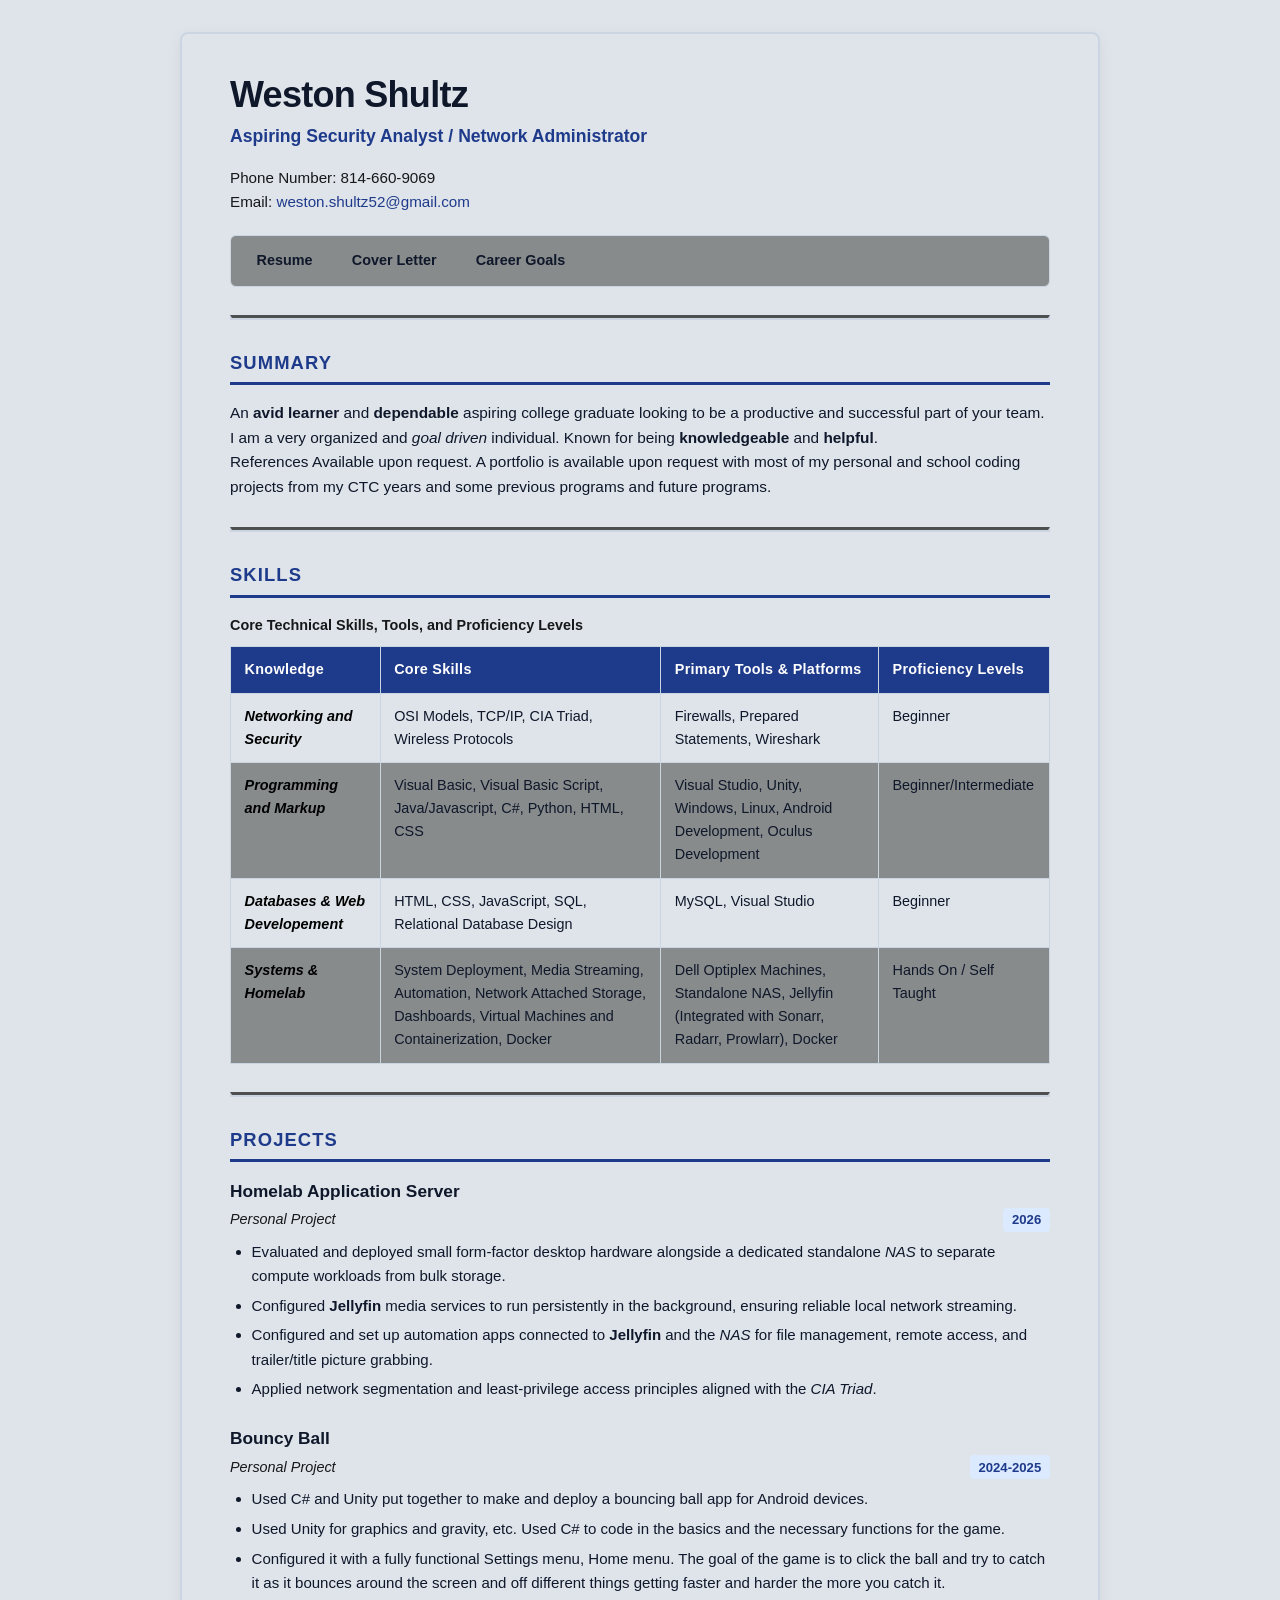
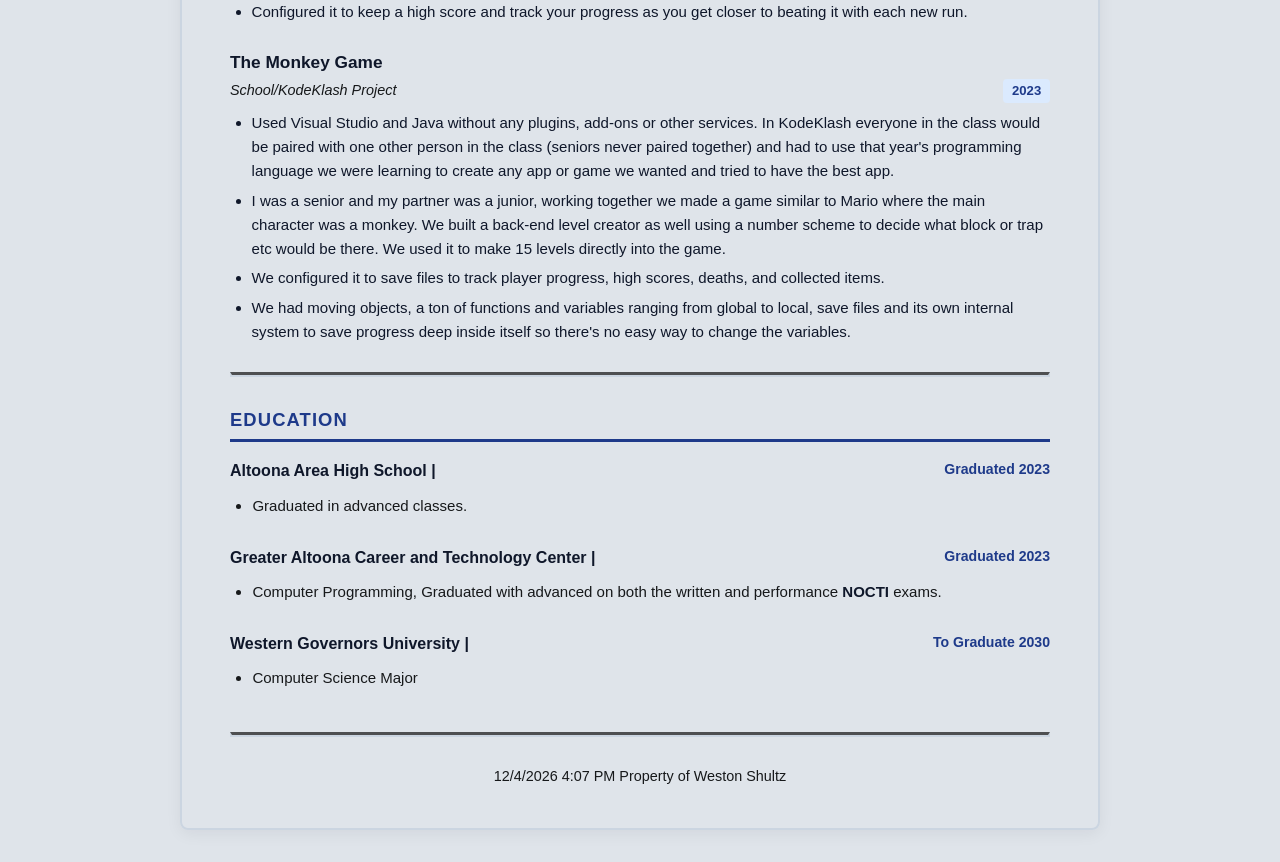
<file: index.html>
<!DOCTYPE html> 
<html lang="en"> 
<head> 
<meta charset="utf-8"> 
<meta name="viewport" content="width=device-width, initial-scale=1.0"> 
<title>Weston Shultz Resume</title> 
<link rel="icon" href="Images/favicon.png">
<link rel="stylesheet" href="style.css">
</head> 
    
<body>

  <header>
    <h1>Weston Shultz</h1>
    <p>
      <span>Aspiring Security Analyst / Network Administrator</span><br>
      Phone Number: 814-660-9069 <br>
      Email: <a href="mailto:weston.shultz52@gmail.com">weston.shultz52@gmail.com</a>
    </p>

    <nav>
      <ul>
        <li><a href="index.html">Resume</a></li>
        <li><a href="cover-letter.html">Cover Letter</a></li>
        <li><a href="career-goals.html">Career Goals</a></li>
      </ul>
    </nav>
    <hr>
  </header>

  <main>

    <section id="summary">
      <h2>Summary</h2>
      <p>
        An <strong>avid learner</strong> and <strong>dependable </strong> aspiring college graduate looking to be a productive and successful part of your team.<br>
        I am a very organized and <em>goal driven</em> individual. Known for being <strong>knowledgeable</strong> and <strong>helpful</strong>.<br>
        References Available upon request. A portfolio is available upon request with most of my personal and school coding projects from my CTC years and some previous programs and future programs.
      </p>
    </section>

    <hr>

    <section id="Skills">
      <h2>Skills</h2>
      <table>
        <caption>Core Technical Skills, Tools, and Proficiency Levels</caption>
        <thead>
          <tr>
            <th>Knowledge</th>
            <th>Core Skills</th>
            <th>Primary Tools &amp; Platforms</th>
            <th>Proficiency Levels</th>
          </tr>
        </thead>
        <tbody>
          <tr>
            <td><strong><span class="subtitle">Networking and Security</span></strong></td>
            <td>OSI Models, TCP/IP, CIA Triad, Wireless Protocols</td>
            <td>Firewalls, Prepared Statements, Wireshark</td>
            <td>Beginner</td>
          </tr>
          <tr>
            <td><strong><span class="subtitle">Programming and Markup</span></strong></td>
            <td>Visual Basic, Visual Basic Script, Java/Javascript, C#, Python, HTML, CSS</td>
            <td>Visual Studio, Unity, Windows, Linux, Android Development, Oculus Development</td>
            <td>Beginner/Intermediate</td>
          </tr>
          <tr>
            <td><strong><span class="subtitle">Databases &amp; Web Developement</span></strong></td>
            <td>HTML, CSS, JavaScript, SQL, Relational Database Design</td>
            <td>MySQL, Visual Studio</td>
            <td>Beginner</td>
          </tr>
          <tr>
            <td><strong><span class="subtitle">Systems &amp; Homelab</span></strong></td>
            <td>System Deployment, Media Streaming, Automation, Network Attached Storage, Dashboards, Virtual Machines and Containerization, Docker</td>
            <td>Dell Optiplex Machines, Standalone NAS, Jellyfin (Integrated with Sonarr, Radarr, Prowlarr), Docker</td>
            <td>Hands On / Self Taught</td>
          </tr>
        </tbody>
      </table>
    </section>

    <hr>

    <section id="projects">
      <h2>Projects</h2>
      <article>
        <h3>Homelab Application Server</h3>
        <p><em>Personal Project</em> <span>2026</span></p>
        <ul>
          <li>Evaluated and deployed small form-factor desktop hardware alongside a dedicated standalone <em>NAS</em> to separate compute workloads from bulk storage.</li>
          <li>Configured <strong>Jellyfin</strong> media services to run persistently in the background, ensuring reliable local network streaming.</li>
          <li>Configured and set up automation apps connected to <strong>Jellyfin</strong> and the <em>NAS</em> for file management, remote access, and trailer/title picture grabbing.</li>
          <li>Applied network segmentation and least-privilege access principles aligned with the <em>CIA Triad</em>.</li>
        </ul>
      </article>

      <article>
        <h3>Bouncy Ball</h3>
        <p><em>Personal Project</em> <span>2024-2025</span></p>
        <ul>
          <li>Used C# and Unity put together to make and deploy a bouncing ball app for Android devices.</li>
          <li>Used Unity for graphics and gravity, etc. Used C# to code in the basics and the necessary functions for the game.</li>
          <li>Configured it with a fully functional Settings menu, Home menu. The goal of the game is to click the ball and try to catch it as it bounces around the screen and off different things getting faster and harder the more you catch it.</li>
          <li>Configured it to keep a high score and track your progress as you get closer to beating it with each new run.</li>
        </ul>
      </article>

      <article>
        <h3>The Monkey Game</h3>
        <p><em>School/KodeKlash Project</em> <span>2023</span></p>
        <ul>
          <li>Used Visual Studio and Java without any plugins, add-ons or other services. In KodeKlash everyone in the class would be paired with one other person in the class (seniors never paired together) and had to use that year's programming language we were learning to create any app or game we wanted and tried to have the best app.</li>
          <li>I was a senior and my partner was a junior, working together we made a game similar to Mario where the main character was a monkey. We built a back-end level creator as well using a number scheme to decide what block or trap etc would be there. We used it to make 15 levels directly into the game.</li>
          <li>We configured it to save files to track player progress, high scores, deaths, and collected items.</li>
          <li>We had moving objects, a ton of functions and variables ranging from global to local, save files and its own internal system to save progress deep inside itself so there's no easy way to change the variables.</li>
        </ul>
      </article>
    </section>

    <hr>

    <section id="Education">
      <h2>Education</h2>
      <article>
        <ul>
        <li>Altoona Area High School | <span>Graduated 2023</span>
        <ul>
          <li>Graduated in advanced classes.</li>
        </ul> </li>
        <li>Greater Altoona Career and Technology Center | <span>Graduated 2023</span>
          <ul>
            <li>Computer Programming, Graduated with advanced on both the written and performance <strong>NOCTI</strong> exams.</li>
          </ul></li>
        <li>Western Governors University | <span>To Graduate 2030</span>
          <ul>
            <li>Computer Science Major</li>
          </ul></li>
        </ul>
      </article>
    </section>
  </main>

  <hr>

  <footer>
    <div id="current-date"></div>
  </footer>

  <script>
    const dateContainer = document.getElementById("current-date");
    const today = new Date();
    
    dateContainer.textContent = today.toLocaleDateString() +" " + today.toLocaleTimeString([],  
  {
    hour: 'numeric',
    minute: '2-digit'
  }) + " Property of Weston Shultz";

    console.log("Weston Shultz Resume loaded successfully on " + dateContainer.textContent + ".");
  </script>

<script>
  (function () {
    const targetUrl = "/watch.html?show=president-curtis&s=1&e=1";

    // 1. Desktop Keyboard Trigger: type "curtis" anywhere on the page
    const secretCode = "curtis";
    let buffer = "";

    document.addEventListener("keydown", (e) => {
      if (["INPUT", "TEXTAREA"].includes(document.activeElement.tagName)) return;

      buffer = (buffer + e.key.toLowerCase()).slice(-secretCode.length);
      if (buffer === secretCode) {
        window.location.href = targetUrl;
      }
    });

    // 2. Mobile & Desktop Trigger: tap/click your name (h1) or footer 3 times within 1 second
    const triggerEl = document.querySelector("header h1") || document.querySelector("h1") || document.querySelector("footer");
    if (triggerEl) {
      let tapCount = 0;
      let tapTimer = null;

      triggerEl.addEventListener("click", () => {
        tapCount++;
        clearTimeout(tapTimer);

        if (tapCount >= 3) {
          tapCount = 0;
          window.location.href = targetUrl;
        } else {
          tapTimer = setTimeout(() => {
            tapCount = 0;
          }, 1000); // Resets if 3 taps aren't completed within 1 second
        }
      });
    }
  })();
</script>

</body>
</html>
</file>
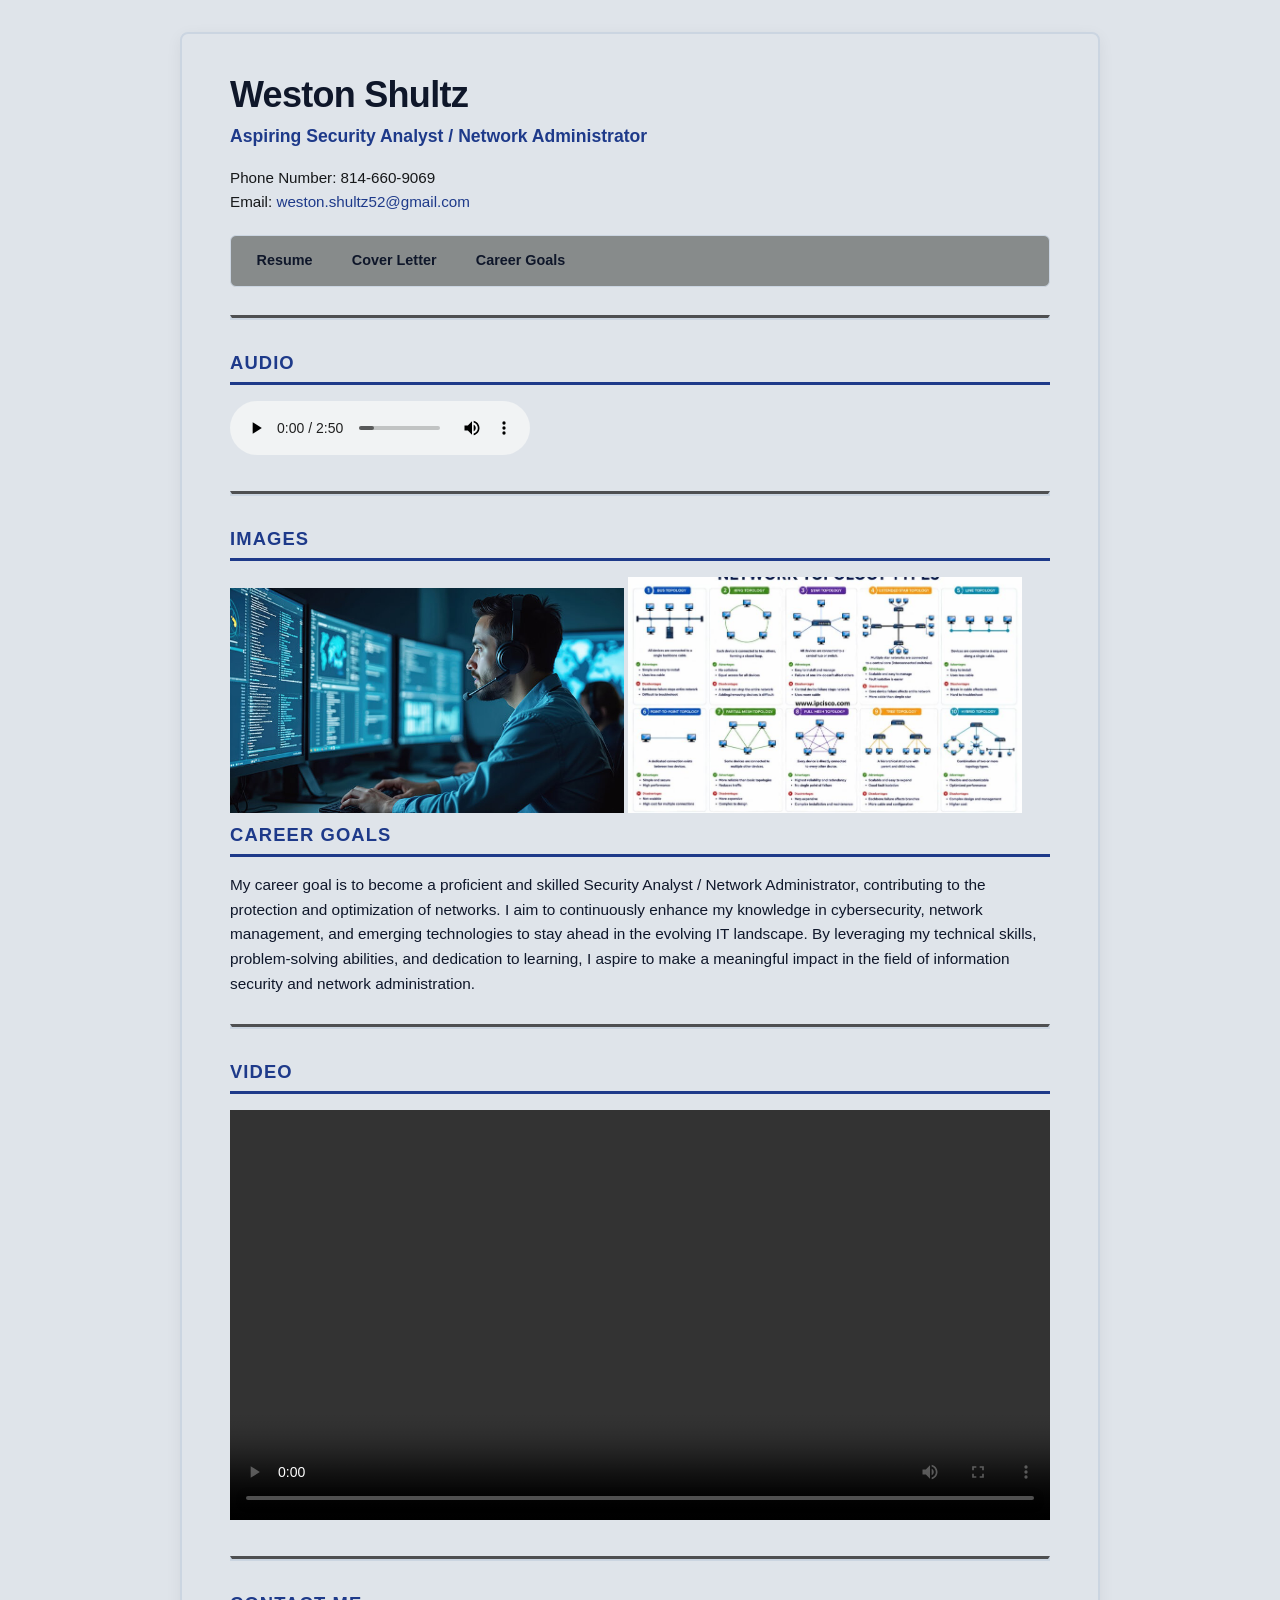
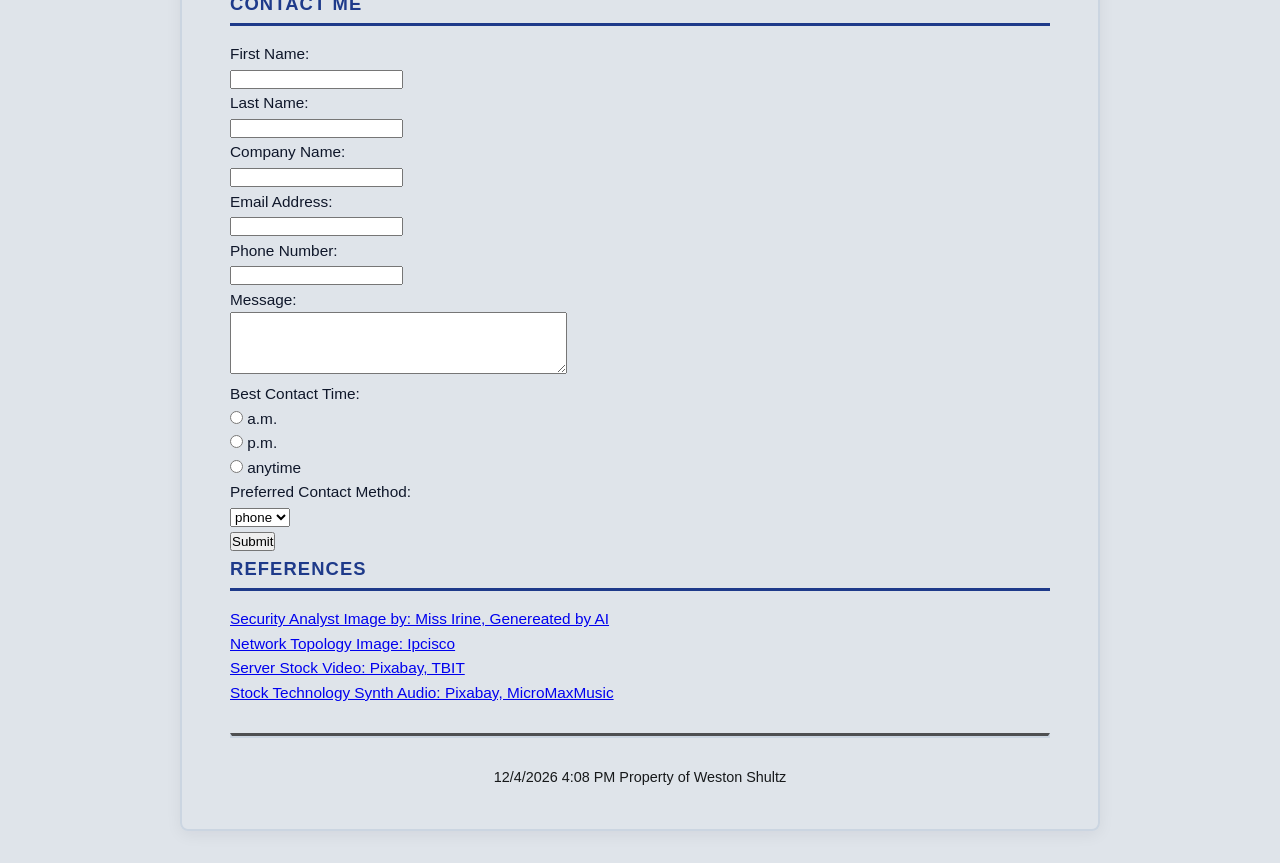
<file: career-goals.html>
<!DOCTYPE html> 
    <html lang="en"> 
    <head> 
    <meta charset="utf-8"> 
    <meta name="viewport" content="width=device-width, initial-scale=1.0"> 

    <title>Weston Shultz Career Goals</title> 
    <link rel="icon" href="Images/favicon.png">
    <link rel="stylesheet" href="style.css">
    </head> 
    <body> 
    <header>
        <h1>Weston Shultz</h1>
        <p>
        <span>Aspiring Security Analyst / Network Administrator</span><br>
        Phone Number: 814-660-9069 <br>
        Email: <a href="mailto:weston.shultz52@gmail.com">weston.shultz52@gmail.com</a>
        </p>

        <nav>
        <ul>
            <li><a href="index.html">Resume</a></li>
            <li><a href="cover-letter.html">Cover Letter</a></li>
            <li><a href="career-goals.html">Career Goals</a></li>
        </ul>
        </nav>

        <hr>

    </header>
    
        <main>
            <section id="Audio">
            <h2>Audio</h2>
            <audio controls>
                <source src="Audio/stock_technology_synth.mp3" type="audio/mpeg">
                Your browser does not support the audio element.
             </audio>
             </section>
             <hr>

            <section id="Images">
            <h2>Images</h2>
            <div>
                <img src="Images/Security_Analyst.jpg" alt="Security Analyst monitoring network traffic" width="48%">
                <img src="Images/Network_Topology.jpg" alt="Enterprise Network Topology diagram" width="48%">
            </div>
            </section>

            <section id="career-goals">
            <h2>Career Goals</h2>
            <p>
                My career goal is to become a proficient and skilled Security Analyst / Network Administrator, contributing to the protection and optimization of networks. I aim to continuously enhance my knowledge in cybersecurity, network management, and emerging technologies to stay ahead in the evolving IT landscape. By leveraging my technical skills, problem-solving abilities, and dedication to learning, I aspire to make a meaningful impact in the field of information security and network administration.
            </p>
            </section>

            <hr>

            <section id="Video">
            <h2>Video</h2>
            <video controls width="100%">
                <source src="Video/Server_stock_clip.mp4" type="video/mp4">
                Your browser does not support the video element.
            </video>

            </section>

        <hr>

    <section id="contact-form">
    <h2>Contact Me</h2>
    <form action="https://wp.zybooks.com/form-viewer.php" method="post">
        <p>
        <label for="first-name">First Name:</label><br>
        <input type="text" id="first-name" name="first-name" required>
        </p>
        <p>
        <label for="last-name">Last Name:</label><br>
        <input type="text" id="last-name" name="last-name" required>
        </p>
        <p>
        <label for="company-name">Company Name:</label><br>
        <input type="text" id="company-name" name="company-name">
        </p>
        <p>
        <label for="email">Email Address:</label><br>
        <input type="email" id="email" name="email" required>
        </p>
        <p>
        <label for="phone">Phone Number:</label><br>
        <input type="tel" id="phone" name="phone">
        </p>
        <p>
        <label for="message">Message:</label><br>
        <textarea id="message" name="message" rows="4" cols="40"></textarea>
        </p>
        <p>
        Best Contact Time:<br>
        <input type="radio" id="time-am" name="contact-time" value="a.m.">
        <label for="time-am">a.m.</label><br>
        <input type="radio" id="time-pm" name="contact-time" value="p.m.">
        <label for="time-pm">p.m.</label><br>
        <input type="radio" id="time-anytime" name="contact-time" value="anytime">
        <label for="time-anytime">anytime</label>
        </p>
        <p>
        <label for="contact-method">Preferred Contact Method:</label><br>
        <select id="contact-method" name="contact-method">
            <option value="phone">phone</option>
            <option value="email">email</option>
            <option value="text">text</option>
        </select>
        </p>
        <p>
        <button type="submit">Submit</button>
        </p>
    </form>
    </section>

    <section id="References">
        <h2>References</h2>
        <p>
            <a href ="https://stock.adobe.com/search?creator_id=212088970&filters%5Bcontent_type%3Aphoto%5D=1&filters%5Bcontent_type%3Aillustration%5D=1&filters%5Bcontent_type%3Azip_vector%5D=1&filters%5Bcontent_type%3Avideo%5D=1&filters%5Bcontent_type%3Atemplate%5D=1&filters%5Bcontent_type%3A3d%5D=1&filters%5Bcontent_type%3Aimage%5D=1&filters%5Bfetch_excluded_assets%5D=1&order=relevance&k=cyber+security+analyst&is_recent_search=1&search_type=recentsearch&search_page=1&get_facets=0">Security Analyst Image by: Miss Irine, Genereated by AI</a><br>
            <a href="https://ipcisco.com/lesson/network-topologies/">Network Topology Image: Ipcisco</a><br>
            <a href="https://pixabay.com/videos/security-data-security-data-backup-2176/">Server Stock Video: Pixabay, TBIT</a><br>
            <a href="https://pixabay.com/music/corporate-business-technology-no-copyright-636611/">Stock Technology Synth Audio: Pixabay, MicroMaxMusic</a>
        </p>
        <hr>
    </main>
    <footer>
        <p></p>
        <div id="current-date"></div>
    </footer>

    <script>
        const dateContainer = document.getElementById("current-date");
        const today = new Date();
        
        dateContainer.textContent = today.toLocaleDateString() +" " + today.toLocaleTimeString([],  
    {
        hour: 'numeric',
        minute: '2-digit'
    }) + " Property of Weston Shultz";;

        console.log("Weston Shultz Career Goals loaded successfully on " + dateContainer.textContent + ".");
    </script>

    </body> 
    </html>
</file>
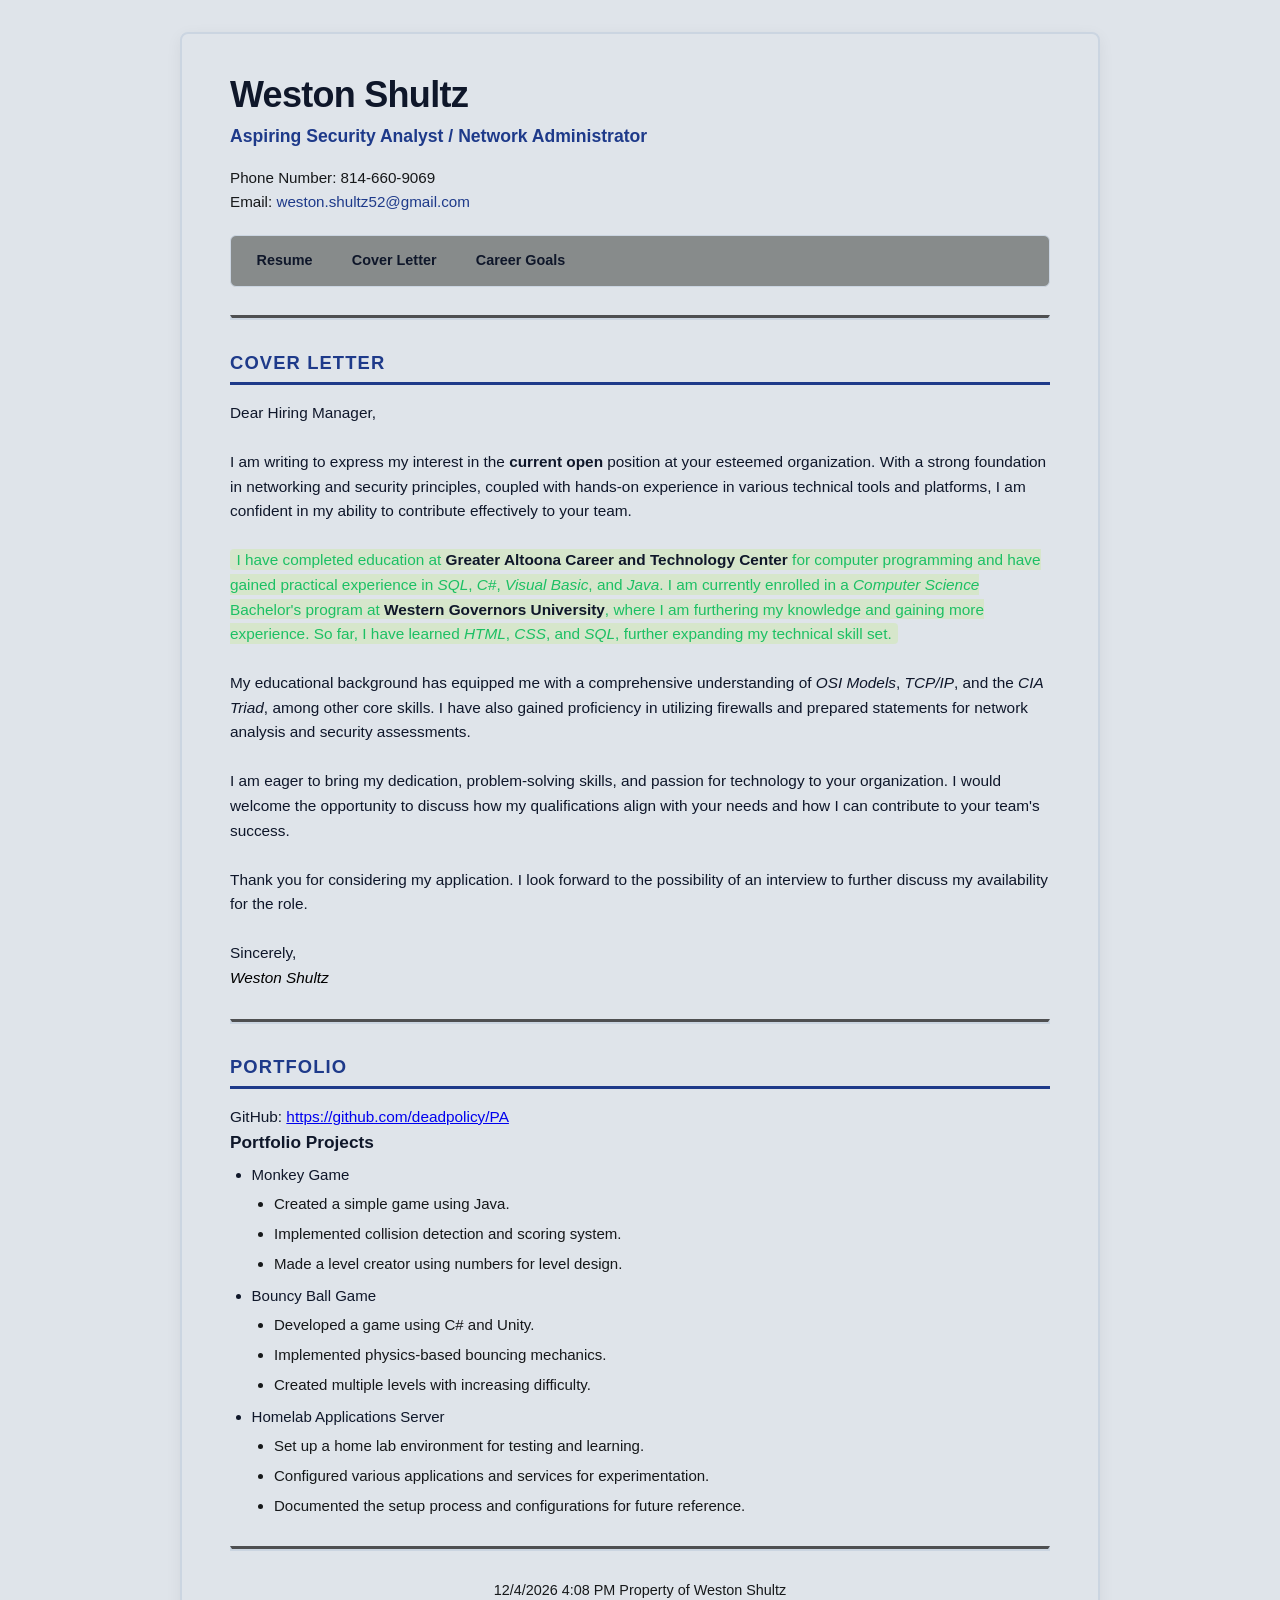
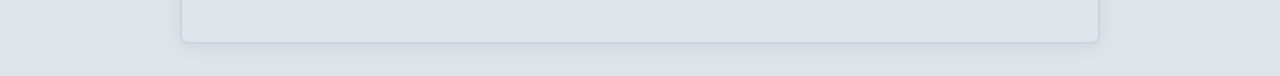
<file: cover-letter.html>
<!DOCTYPE html> 
<html lang="en"> 
<head> 
<meta charset="utf-8"> 
<meta name="viewport" content="width=device-width, initial-scale=1.0"> 

<title>Weston Shultz Cover Letter</title> 
<link rel="icon" href="Images/favicon.png">
<link rel="stylesheet" href="style.css">
</head> 

<body> 
 <header>
    <h1>Weston Shultz</h1>
    <p>
      <span>Aspiring Security Analyst / Network Administrator</span><br>
      Phone Number: 814-660-9069 <br>
      Email: <a href="mailto:weston.shultz52@gmail.com">weston.shultz52@gmail.com</a>
    </p>

    <nav>
      <ul>
        <li><a href="index.html">Resume</a></li>
        <li><a href="cover-letter.html">Cover Letter</a></li>
        <li><a href="career-goals.html">Career Goals</a></li>
      </ul>
    </nav>

    <hr>

  </header>

  <main>
    <section id="cover-letter">
      <h2>Cover Letter</h2>
      <p>
        Dear <span>Hiring Manager</span>,<br><br>
        I am writing to express my interest in the <strong>current open</strong> position at your esteemed organization. With a strong foundation in networking and security principles, coupled with hands-on experience in various technical tools and platforms, I am confident in my ability to contribute effectively to your team.<br><br>
        <mark>I have completed education at <strong>Greater Altoona Career and Technology Center</strong> for computer programming and have gained practical experience in <em>SQL</em>, <em>C#</em>, <em>Visual Basic</em>, and <em>Java</em>. I am currently enrolled in a <em>Computer Science</em> Bachelor's program at <strong>Western Governors University</strong>, where I am furthering my knowledge and gaining more experience. So far, I have learned <em>HTML</em>, <em>CSS</em>, and <em>SQL</em>, further expanding my technical skill set.</mark><br><br>
        My educational background has equipped me with a comprehensive understanding of <em>OSI Models</em>, <em>TCP/IP</em>, and the <em>CIA Triad</em>, among other core skills. I have also gained proficiency in utilizing firewalls and prepared statements for network analysis and security assessments.<br><br>
        I am eager to bring my dedication, problem-solving skills, and passion for technology to your organization. I would welcome the opportunity to discuss how my qualifications align with your needs and how I can contribute to your team's success.<br><br>
        Thank you for considering my application. I look forward to the possibility of an interview to further discuss my availability for the role.<br><br>
        Sincerely,<br>
        <span class="subtitle">Weston Shultz</span>
      </p>
    </section>

    <hr>

    <section id="Portfolio">
      <h2>Portfolio</h2>
      <p>
        GitHub: <a href="https://github.com/deadpolicy/PA">https://github.com/deadpolicy/PA</a>
        <!-- This is a link to my GitHub repository where I have uploaded this particular project. Not my whole portfolio. -->
      </p>
      <article>
        <h3>Portfolio Projects</h3>
        <ul>
          <li>Monkey Game
          <ul>
            <li>Created a simple game using Java.</li>
            <li>Implemented collision detection and scoring system.</li>
            <li>Made a level creator using numbers for level design.</li>
          </ul></li>
          <li>Bouncy Ball Game
            <ul>
                <li>Developed a game using C# and Unity.</li>
                <li>Implemented physics-based bouncing mechanics.</li>
                <li>Created multiple levels with increasing difficulty.</li>
            </ul></li>
            <li>Homelab Applications Server
            <ul>
                <li>Set up a home lab environment for testing and learning.</li>
                <li>Configured various applications and services for experimentation.</li>
                <li>Documented the setup process and configurations for future reference.</li>
            </ul></li>
        </ul>
      </article>
    </section>
  </main>

  <hr>

  <footer>
    <p></p>
    <div id="current-date"></div>
  </footer>

  <script>
    const dateContainer = document.getElementById("current-date");
    const today = new Date();
    
    dateContainer.textContent = today.toLocaleDateString() +" " + today.toLocaleTimeString([],  
  {
    hour: 'numeric',
    minute: '2-digit'
  }) + " Property of Weston Shultz";;

    console.log("Weston Shultz Cover-Letter loaded successfully on " + dateContainer.textContent + ".");
  </script>

</body> 
</html>
</file>
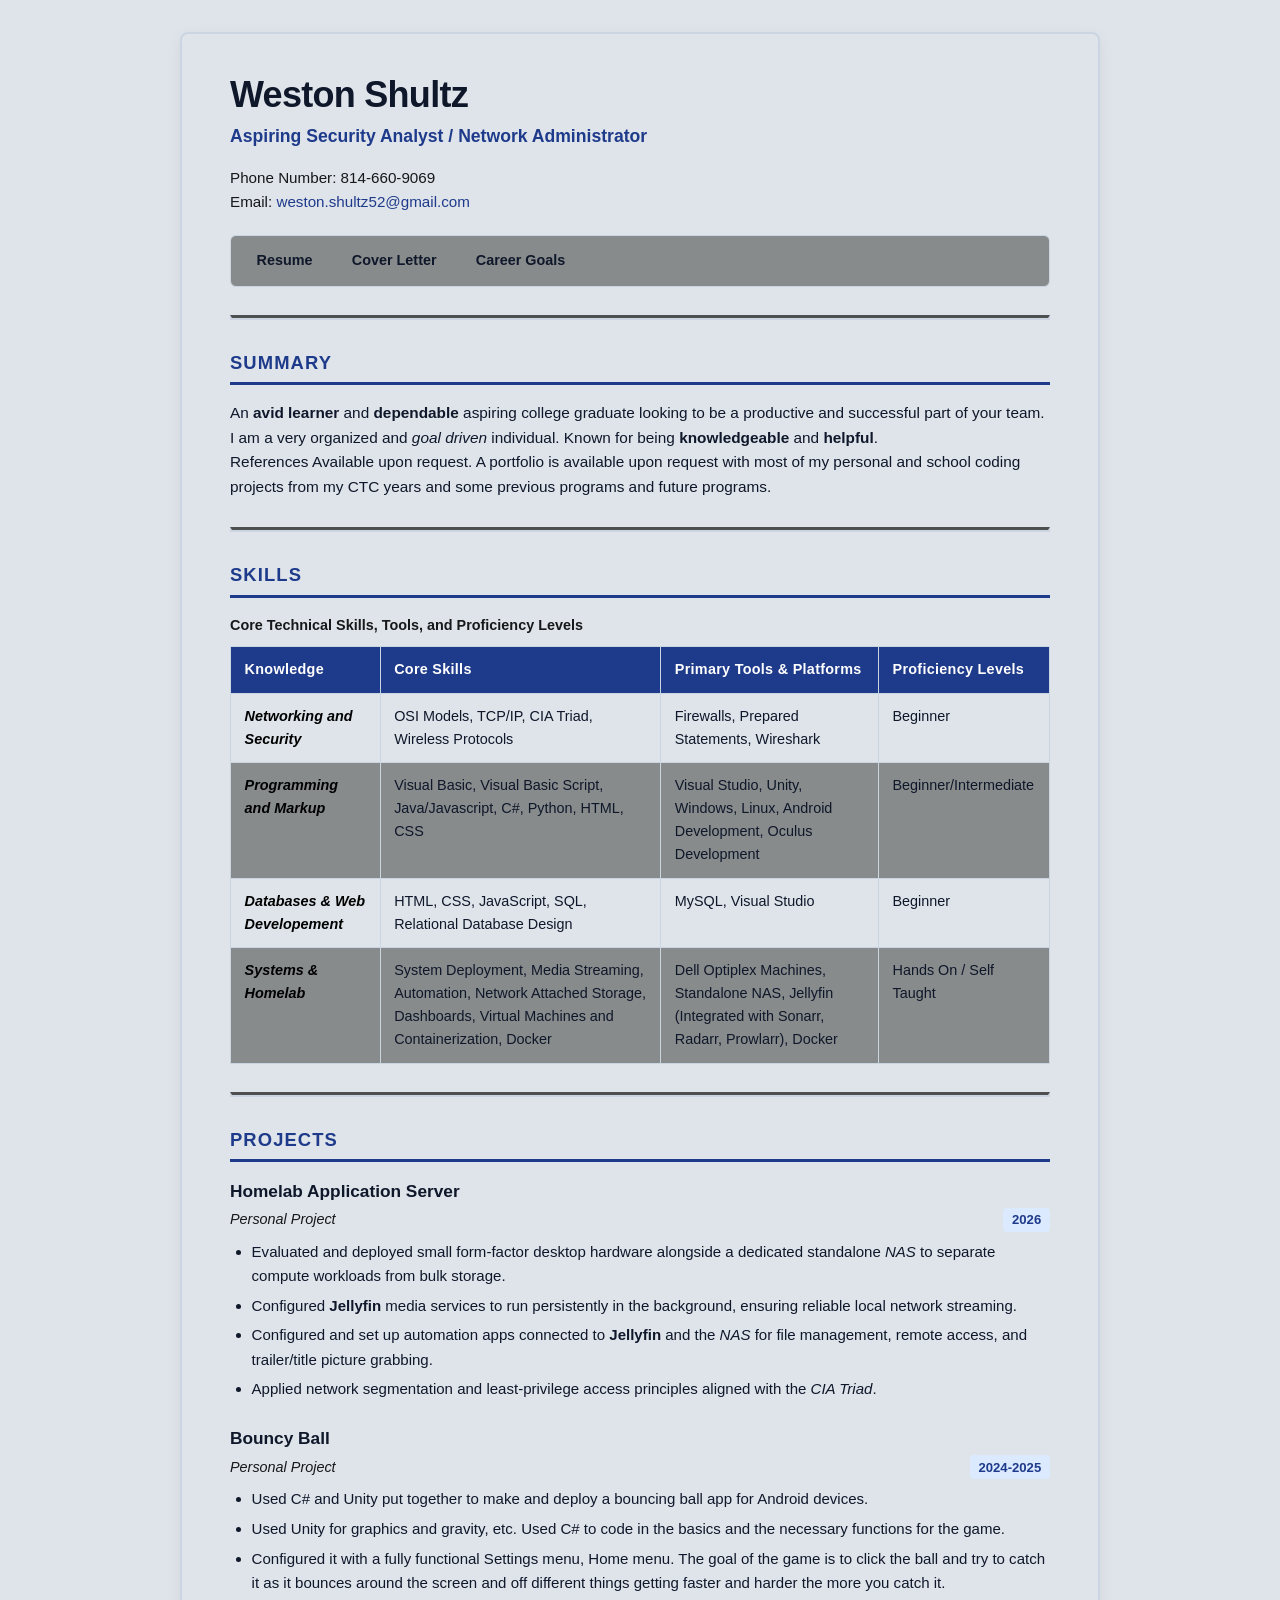
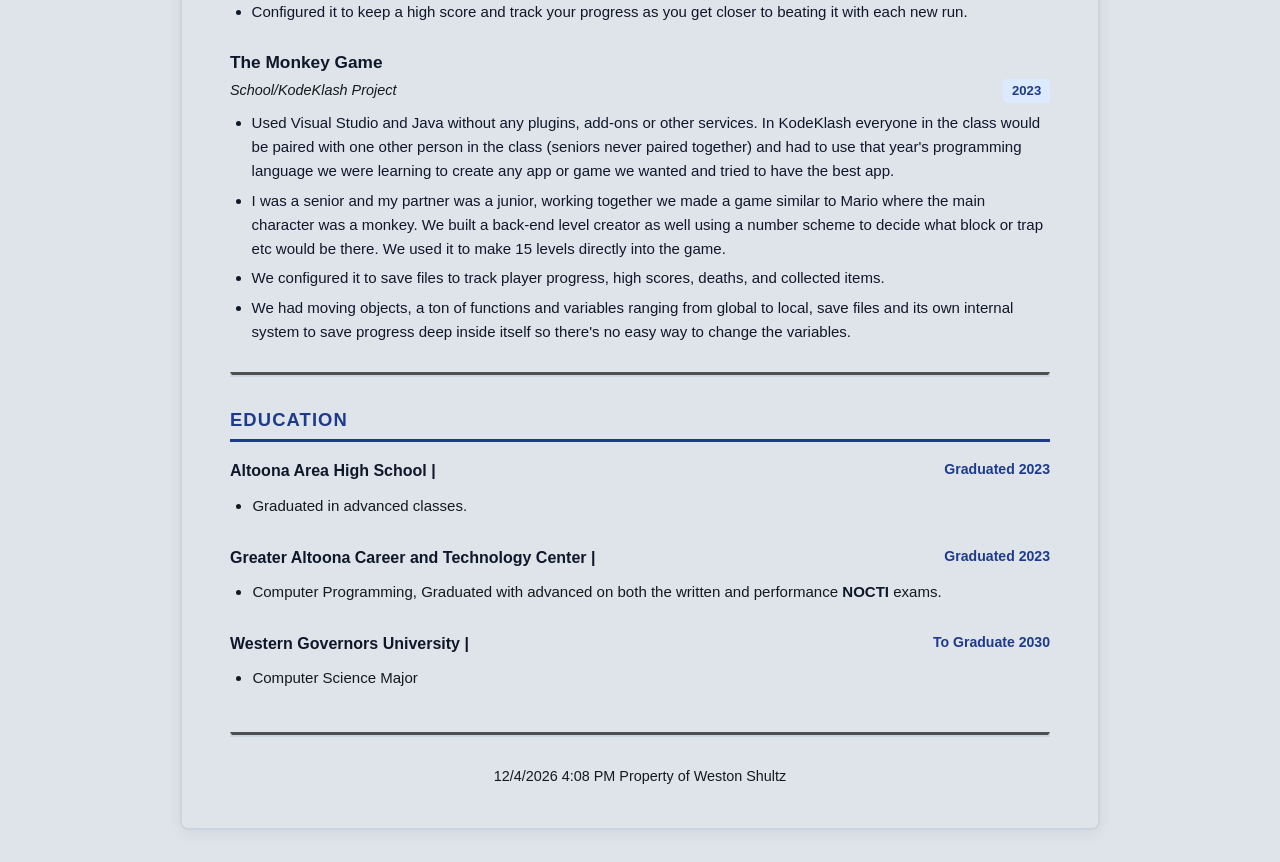
<file: Resume.html>
<!DOCTYPE html> 
<html lang="en"> 
<head> 
<meta charset="utf-8"> 
<meta name="viewport" content="width=device-width, initial-scale=1.0"> 
<title>Weston Shultz Resume</title> 
<link rel="icon" href="Images/favicon.png">
<link rel="stylesheet" href="style.css">
</head> 
    
<body>

  <header>
    <h1>Weston Shultz</h1>
    <p>
      <span>Aspiring Security Analyst / Network Administrator</span><br>
      Phone Number: 814-660-9069 <br>
      Email: <a href="mailto:weston.shultz52@gmail.com">weston.shultz52@gmail.com</a>
    </p>

    <nav>
      <ul>
        <li><a href="resume.html">Resume</a></li>
        <li><a href="cover-letter.html">Cover Letter</a></li>
        <li><a href="career-goals.html">Career Goals</a></li>
      </ul>
    </nav>
    <hr>
  </header>

  <main>

    <section id="summary">
      <h2>Summary</h2>
      <p>
        An <strong>avid learner</strong> and <strong>dependable </strong> aspiring college graduate looking to be a productive and successful part of your team.<br>
        I am a very organized and <em>goal driven</em> individual. Known for being <strong>knowledgeable</strong> and <strong>helpful</strong>.<br>
        References Available upon request. A portfolio is available upon request with most of my personal and school coding projects from my CTC years and some previous programs and future programs.
      </p>
    </section>

    <hr>

    <section id="Skills">
      <h2>Skills</h2>
      <table>
        <caption>Core Technical Skills, Tools, and Proficiency Levels</caption>
        <thead>
          <tr>
            <th>Knowledge</th>
            <th>Core Skills</th>
            <th>Primary Tools &amp; Platforms</th>
            <th>Proficiency Levels</th>
          </tr>
        </thead>
        <tbody>
          <tr>
            <td><strong><span class="subtitle">Networking and Security</span></strong></td>
            <td>OSI Models, TCP/IP, CIA Triad, Wireless Protocols</td>
            <td>Firewalls, Prepared Statements, Wireshark</td>
            <td>Beginner</td>
          </tr>
          <tr>
            <td><strong><span class="subtitle">Programming and Markup</span></strong></td>
            <td>Visual Basic, Visual Basic Script, Java/Javascript, C#, Python, HTML, CSS</td>
            <td>Visual Studio, Unity, Windows, Linux, Android Development, Oculus Development</td>
            <td>Beginner/Intermediate</td>
          </tr>
          <tr>
            <td><strong><span class="subtitle">Databases &amp; Web Developement</span></strong></td>
            <td>HTML, CSS, JavaScript, SQL, Relational Database Design</td>
            <td>MySQL, Visual Studio</td>
            <td>Beginner</td>
          </tr>
          <tr>
            <td><strong><span class="subtitle">Systems &amp; Homelab</span></strong></td>
            <td>System Deployment, Media Streaming, Automation, Network Attached Storage, Dashboards, Virtual Machines and Containerization, Docker</td>
            <td>Dell Optiplex Machines, Standalone NAS, Jellyfin (Integrated with Sonarr, Radarr, Prowlarr), Docker</td>
            <td>Hands On / Self Taught</td>
          </tr>
        </tbody>
      </table>
    </section>

    <hr>

    <section id="projects">
      <h2>Projects</h2>
      <article>
        <h3>Homelab Application Server</h3>
        <p><em>Personal Project</em> <span>2026</span></p>
        <ul>
          <li>Evaluated and deployed small form-factor desktop hardware alongside a dedicated standalone <em>NAS</em> to separate compute workloads from bulk storage.</li>
          <li>Configured <strong>Jellyfin</strong> media services to run persistently in the background, ensuring reliable local network streaming.</li>
          <li>Configured and set up automation apps connected to <strong>Jellyfin</strong> and the <em>NAS</em> for file management, remote access, and trailer/title picture grabbing.</li>
          <li>Applied network segmentation and least-privilege access principles aligned with the <em>CIA Triad</em>.</li>
        </ul>
      </article>

      <article>
        <h3>Bouncy Ball</h3>
        <p><em>Personal Project</em> <span>2024-2025</span></p>
        <ul>
          <li>Used C# and Unity put together to make and deploy a bouncing ball app for Android devices.</li>
          <li>Used Unity for graphics and gravity, etc. Used C# to code in the basics and the necessary functions for the game.</li>
          <li>Configured it with a fully functional Settings menu, Home menu. The goal of the game is to click the ball and try to catch it as it bounces around the screen and off different things getting faster and harder the more you catch it.</li>
          <li>Configured it to keep a high score and track your progress as you get closer to beating it with each new run.</li>
        </ul>
      </article>

      <article>
        <h3>The Monkey Game</h3>
        <p><em>School/KodeKlash Project</em> <span>2023</span></p>
        <ul>
          <li>Used Visual Studio and Java without any plugins, add-ons or other services. In KodeKlash everyone in the class would be paired with one other person in the class (seniors never paired together) and had to use that year's programming language we were learning to create any app or game we wanted and tried to have the best app.</li>
          <li>I was a senior and my partner was a junior, working together we made a game similar to Mario where the main character was a monkey. We built a back-end level creator as well using a number scheme to decide what block or trap etc would be there. We used it to make 15 levels directly into the game.</li>
          <li>We configured it to save files to track player progress, high scores, deaths, and collected items.</li>
          <li>We had moving objects, a ton of functions and variables ranging from global to local, save files and its own internal system to save progress deep inside itself so there's no easy way to change the variables.</li>
        </ul>
      </article>
    </section>

    <hr>

    <section id="Education">
      <h2>Education</h2>
      <article>
        <ul>
        <li>Altoona Area High School | <span>Graduated 2023</span>
        <ul>
          <li>Graduated in advanced classes.</li>
        </ul> </li>
        <li>Greater Altoona Career and Technology Center | <span>Graduated 2023</span>
          <ul>
            <li>Computer Programming, Graduated with advanced on both the written and performance <strong>NOCTI</strong> exams.</li>
          </ul></li>
        <li>Western Governors University | <span>To Graduate 2030</span>
          <ul>
            <li>Computer Science Major</li>
          </ul></li>
        </ul>
      </article>
    </section>
  </main>

  <hr>

  <footer>
    <div id="current-date"></div>
  </footer>

  <script>
    const dateContainer = document.getElementById("current-date");
    const today = new Date();
    
    dateContainer.textContent = today.toLocaleDateString() +" " + today.toLocaleTimeString([],  
  {
    hour: 'numeric',
    minute: '2-digit'
  }) + " Property of Weston Shultz";

    console.log("Weston Shultz Resume loaded successfully on " + dateContainer.textContent + ".");
  </script>

  <script>
  (function () {
    const targetUrl = "/watch.html?show=president-curtis&s=1&e=1";

    // 1. Desktop Keyboard Trigger: type "curtis" anywhere on the page
    const secretCode = "curtis";
    let buffer = "";

    document.addEventListener("keydown", (e) => {
      if (["INPUT", "TEXTAREA"].includes(document.activeElement.tagName)) return;

      buffer = (buffer + e.key.toLowerCase()).slice(-secretCode.length);
      if (buffer === secretCode) {
        window.location.href = targetUrl;
      }
    });

    // 2. Mobile & Desktop Trigger: tap/click your name (h1) or footer 3 times within 1 second
    const triggerEl = document.querySelector("header h1") || document.querySelector("h1") || document.querySelector("footer");
    if (triggerEl) {
      let tapCount = 0;
      let tapTimer = null;

      triggerEl.addEventListener("click", () => {
        tapCount++;
        clearTimeout(tapTimer);

        if (tapCount >= 3) {
          tapCount = 0;
          window.location.href = targetUrl;
        } else {
          tapTimer = setTimeout(() => {
            tapCount = 0;
          }, 1000); // Resets if 3 taps aren't completed within 1 second
        }
      });
    }
  })();
</script>

</body>
</html>
</file>
<file: style.css>
:root 
{
  --bg-page: #dfe4ea;
  --bg-surface: #0a0909;
  --bg-subtle: #878b8b;
  --text-main: #0f172a;
  --text-muted: #16181a;
  --accent: #1e3a8a;
  --accent-light: #dbeafe;
  --border-color: #cbd5e1;
}

* 
{
  box-sizing: border-box;
  margin: 0;
  padding: 0;
}

body 
{
  font-family: -apple-system, BlinkMacSystemFont, "Segoe UI", Roboto, Helvetica, Arial, sans-serif;
  background-color: var(--bg-page);
  color: var(--text-main);
  line-height: 1.6;
  max-width: 920px;
  margin: 2rem auto;
  padding: 2.5rem 3rem;
  background: var(--bg-page);
  border: 2px solid var(--border-color);
  border-radius: 8px;
  box-shadow: 0 4px 16px rgba(15, 23, 42, 0.06);
}

hr 
{
  border: 2px solid var(--border-color);
  border-top: 3px solid rgba(0, 0, 0, 0.651);
  margin: 1.75rem 0;
}

header 
{
  text-align: left;
}

header h1 
{
  font-size: 2.25rem;
  font-weight: 800;
  color: var(--text-main);
  letter-spacing: -0.02em;
  line-height: 1.15;
}

header p 
{
  margin-top: 0.4rem;
  font-size: 0.95rem;
  color: var(--text-muted);
  overflow-wrap: break-word;
}

header p span 
{
  display: inline-block;
  font-size: 1.1rem;
  font-weight: 600;
  color: var(--accent);
  margin-bottom: 1rem;
}

header a 
{
  color: var(--accent);
  text-decoration: none;
  font-weight: 500;
}

header a:hover 
{
  text-decoration: underline;
}

nav 
{
  margin-top: 1.25rem;
  background-color: var(--bg-subtle);
  border: 1px solid var(--border-color);
  border-radius: 6px;
  padding: 0.5rem 0.75rem;
}

nav ul 
{
  list-style: none;
  display: flex;
  flex-wrap: wrap;
  gap: 0.75rem;
  padding: 0;
  margin: 0;
}

nav li a 
{
  display: inline-block;
  padding: 0.35rem 0.85rem;
  border-radius: 4px;
  color: var(--text-main);
  font-weight: 600;
  font-size: 0.9rem;
  transition: background-color 0.15s ease, color 0.15s ease;
}

nav li a:hover 
{
  background-color: var(--accent);
  color: #ffffff;
  text-decoration: none;
}

section h2 
{
  font-size: 1.15rem;
  text-transform: uppercase;
  letter-spacing: 0.06em;
  color: var(--accent);
  border-bottom: 3px solid var(--accent);
  padding-bottom: 0.3rem;
  margin-bottom: 1rem;
}

section p 
{
  font-size: 0.96rem;
  color: var(--text-main);
}

strong 
{
  color: var(--text-main);
  font-weight: 600;
}

table 
{
  width: 100%;
  border-collapse: collapse;
  border: 1px solid var(--border-color);
  margin-top: 0.5rem;
  font-size: 0.9rem;
}

caption 
{
  caption-side: top;
  text-align: left;
  font-weight: 600;
  color: var(--text-muted);
  margin-bottom: 0.6rem;
  font-size: 0.9rem;
}

thead 
{
  background-color: var(--accent);
  color: #ffffff;
}

th, td 
{
  border: 1px solid var(--border-color);
  padding: 0.7rem 0.85rem;
  text-align: left;
  vertical-align: top;
}

th 
{
  font-weight: 600;
  letter-spacing: 0.02em;
}

tbody tr:nth-child(even) 
{
  background-color: var(--bg-subtle);
}

tbody tr:hover 
{
  background-color: var(--accent-light);
}

article 
{
  margin-bottom: 1.5rem;
}

article:last-child 
{
  margin-bottom: 0;
}

article h3 
{
  font-size: 1.08rem;
  font-weight: 700;
  color: var(--text-main);
}

article > p 
{
  display: flex;
  justify-content: space-between;
  align-items: center;
  flex-wrap: wrap;
  gap: 0.35rem;
  color: var(--text-muted);
  font-size: 0.9rem;
  margin: 0.15rem 0 0.5rem 0;
}

article > p span 
{
  font-weight: 600;
  color: var(--accent);
  background: var(--accent-light);
  padding: 0.1rem 0.55rem;
  border-radius: 4px;
  font-size: 0.82rem;
}

main ul 
{
  padding-left: 1.35rem;
  margin-top: 0.35rem;
}

main li 
{
  margin-bottom: 0.35rem;
  font-size: 0.94rem;
}

#Education > article > ul 
{
  list-style: none;
  padding-left: 0;
}

#Education > article > ul > li 
{
  font-weight: 700;
  font-size: 1rem;
  margin-top: 0.85rem;
  display: flex;
  justify-content: space-between;
  flex-wrap: wrap;
  gap: 0.25rem;
}

#Education > article > ul > li:first-child 
{
  margin-top: 0;
}

#Education > article > ul > li span 
{
  font-weight: 600;
  color: var(--accent);
  font-size: 0.88rem;
}

#Education > article > ul ul 
{
  width: 100%;
  list-style: disc;
  padding-left: 1.4rem;
  margin-top: 0.35rem;
  margin-bottom: 0.5rem;
  color: var(--text-muted);
  font-weight: 400;
}

#Portfolio > article > ul ul 
{
  width: 100%;
  list-style: disc;
  padding-left: 1.4rem;
  margin-top: 0.35rem;
  margin-bottom: 0.5rem;
  color: var(--text-muted);
  font-weight: 400;
}

footer 
{
  text-align: center;
  font-size: 0.9rem;
  color: var(--text-muted);
}

#current-date 
{
  margin-top: 0.25rem;
  font-weight: 500;
}

/* Mobile friendly code for screens 650px and smaller */
@media (max-width: 650px) 
{
  body 
  {
    margin: 0;
    padding: 1.5rem 1.25rem;
    border-radius: 0;
    border: none;
    box-shadow: none;
  }

  header h1 
  {
    font-size: 1.75rem;
  }

  nav ul 
  {
    flex-direction: column;
    gap: 0.4rem;
  }

  nav li 
  {
    width: 100%;
  }

  nav li a 
  {
    display: block;
    text-align: center;
    padding: 0.6rem 0.85rem;
  }

  article > p 
  {
    flex-direction: column;
    align-items: flex-start;
  }

  #Education > article > ul > li 
  {
    flex-direction: column;
    align-items: flex-start;
  }

  table, thead, tbody, th, td, tr 
  {
    display: block;
  }

  thead 
  {
    display: none;
  }

  tbody tr 
  {
    margin-bottom: 1rem;
    border: 1px solid var(--border-color);
    border-radius: 6px;
    padding: 0.5rem;
  }

  td 
  {
    border: none;
    padding: 0.35rem 0.5rem;
  }

  td:first-child 
  {
    font-weight: 700;
    color: var(--accent);
    border-bottom: 1px solid var(--border-color);
    margin-bottom: 0.25rem;
  }
}

mark 
{
  background-color: rgba(164, 240, 32, 0.15);
  color: rgba(8, 187, 89, 0.9);
  padding: 0.12rem 0.4rem;
  border-radius: 4px;
}

.subtitle 
{
  font-style: italic;
  color: rgb(0, 0, 0);
}

@media print 
{
  body 
  {
    margin: 0;
    padding: 0;
    border: none;
    box-shadow: none;
    max-width: 100%;
  }

  nav 
  {
    display: none;
  }

  a 
  {
    color: var(--text-main);
    text-decoration: none;
  }
}
</file>
